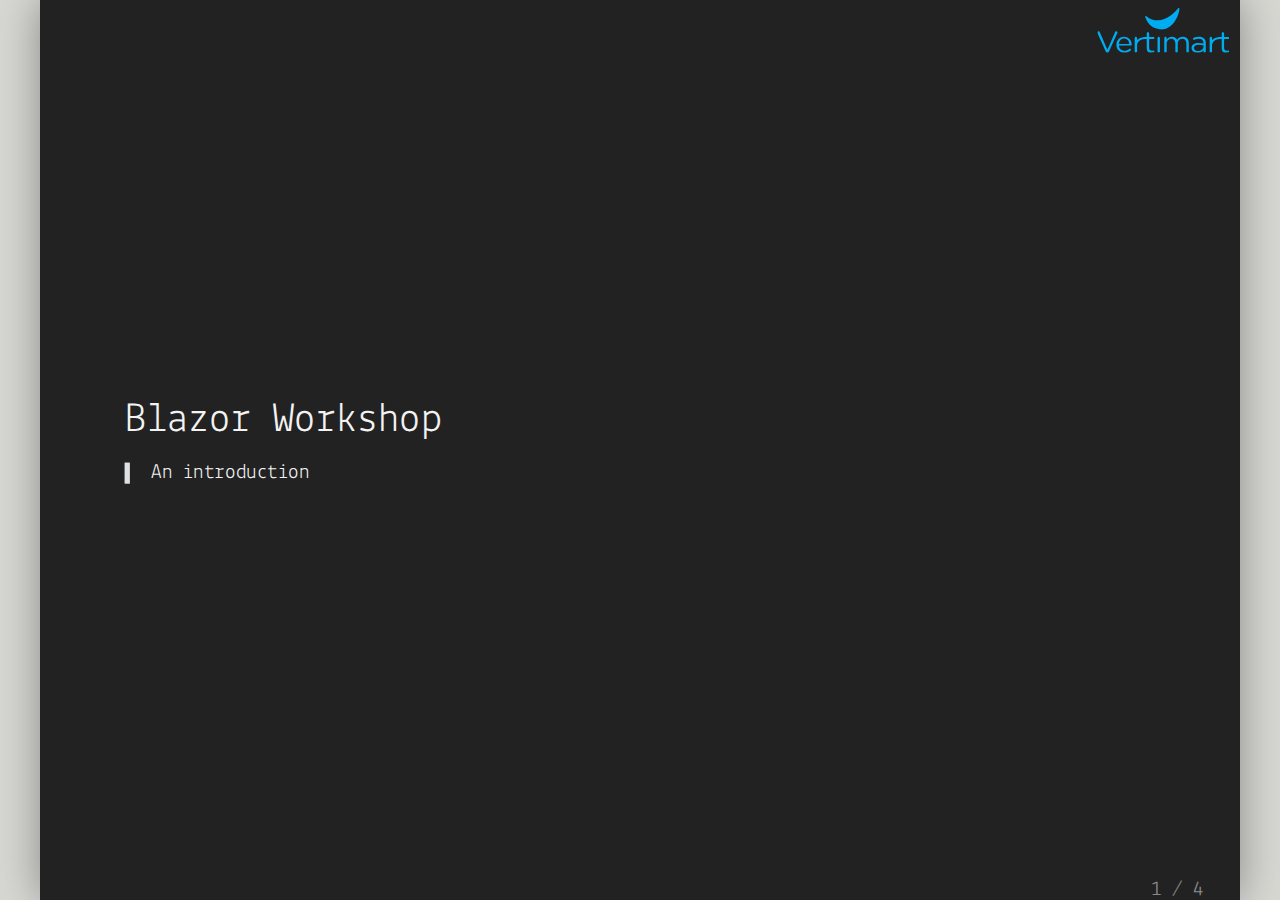
<file: slides/index.html>
<!DOCTYPE html>
<html>

<head>
    <title>Blazor Workshop - Vertimart</title>
    <meta charset="utf-8">
    <link rel="stylesheet" href="../styles/main.css">
    <link rel="icon" type="image/png" sizes="32x32" href="../images/favicon.png">
</head>

<body>

    <script src="../scripts/remark.min.js"></script>
    <script>
        var slideshow = remark.create({
            sourceUrl: 'presentation.md',
            highlightLanguage: 'cs',
            highlightSpans: true, // Highlight parts of code via backticks ``
            highlightStyle: 'vs',
            highlightLines: true, // Highlight line of code by prefixing the line with *
            navigation: {
                scroll: false
            }
        });
    </script>
</body>

</html>
</file>
<file: styles/main.css>
@import url("https://fonts.googleapis.com/css?family=Lekton");
@import url("https://fonts.googleapis.com/css2?family=Indie+Flower&display=swap");

body {
  font-family: "Lekton", sans-serif;
}

.remark-slide-content {
  font-size: initial;
  background-color: #f3f3f3;
  color: #222;
  background-image: url(../images/logo.svg);
  background-size: 100px;
  background-position: 99% 1%;
  background-repeat: no-repeat;
}

.remark-slide-content b,
.remark-slide-content strong {
  color: #f92672;
}

.remark-slide-content .remark-slide-number {
  bottom: 0px;
  right: 3%;
}

.remark-slide-content ul {
  list-style-type: none;
}

.remark-slide-content ul li {
  text-indent: -5px;
}

.remark-slide-content ul li:before {
  content: "- ";
  text-indent: -5px;
}

.remark-slide-content h1,
.remark-slide-content h2,
.remark-slide-content h3,
.remark-slide-content h4 {
  font-weight: 300;
  margin-top: 10px;
}

.remark-slide-content h1 {
  font-size: 2rem;
}

.remark-slide-content h2 {
  font-size: 1.6rem;
}

.remark-slide-content h3 {
  font-size: 1rem;
  margin-bottom: 0;
}

.remark-slide-content h4 {
  font-size: 0.8rem;
}

.remark-slide-content blockquote {
  border-left: 0.25em solid #dfe2e5;
  padding: 0 1em;
  text-align: left;
  margin-inline-start: 0;
}

.remark-slide-content .footnote {
  position: absolute;
  bottom: 3em;
}

.remark-slide-content .red {
  color: #f92672;
}

.remark-slide-content .html.remark-inline-code {
  color: #f96926;
}

.dark {
  background-color: #222;
  color: #f3f3f3;
  background-image: url(../images/logo.svg);
  background-size: 100px;
  background-position: 99% 1%;
  background-repeat: no-repeat;
}

h1,
h2 {
  line-height: 0.6em;
}

a {
  color: #26bdf9;
  text-decoration: none;
  font-weight: bold;
}

table {
  border-collapse: collapse;
}

th,
td {
  padding: 5px;
  border: 1px solid red;
}

.center {
  display: block;
  margin-left: auto;
  margin-right: auto;
}

.center>* {
  margin-left: auto;
  margin-right: auto;
}

/*# sourceMappingURL=main.css.map */
</file>
